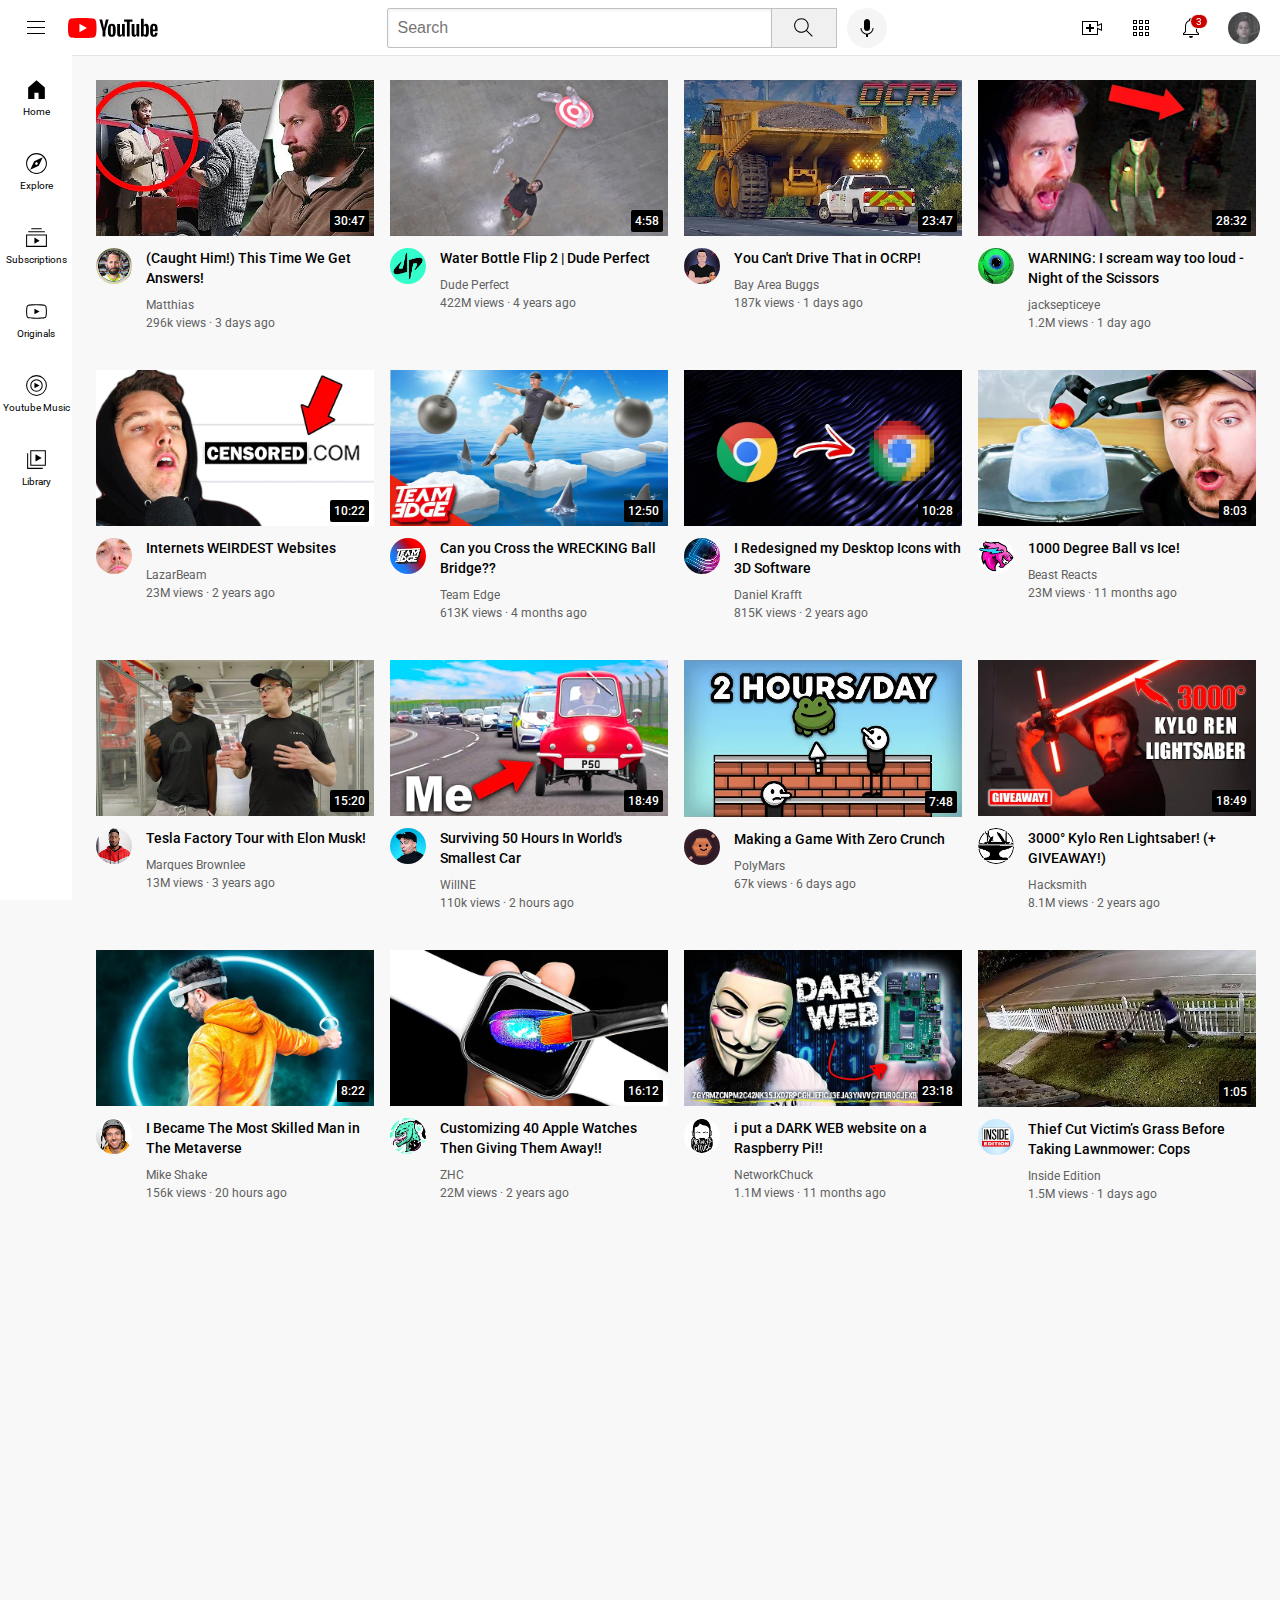
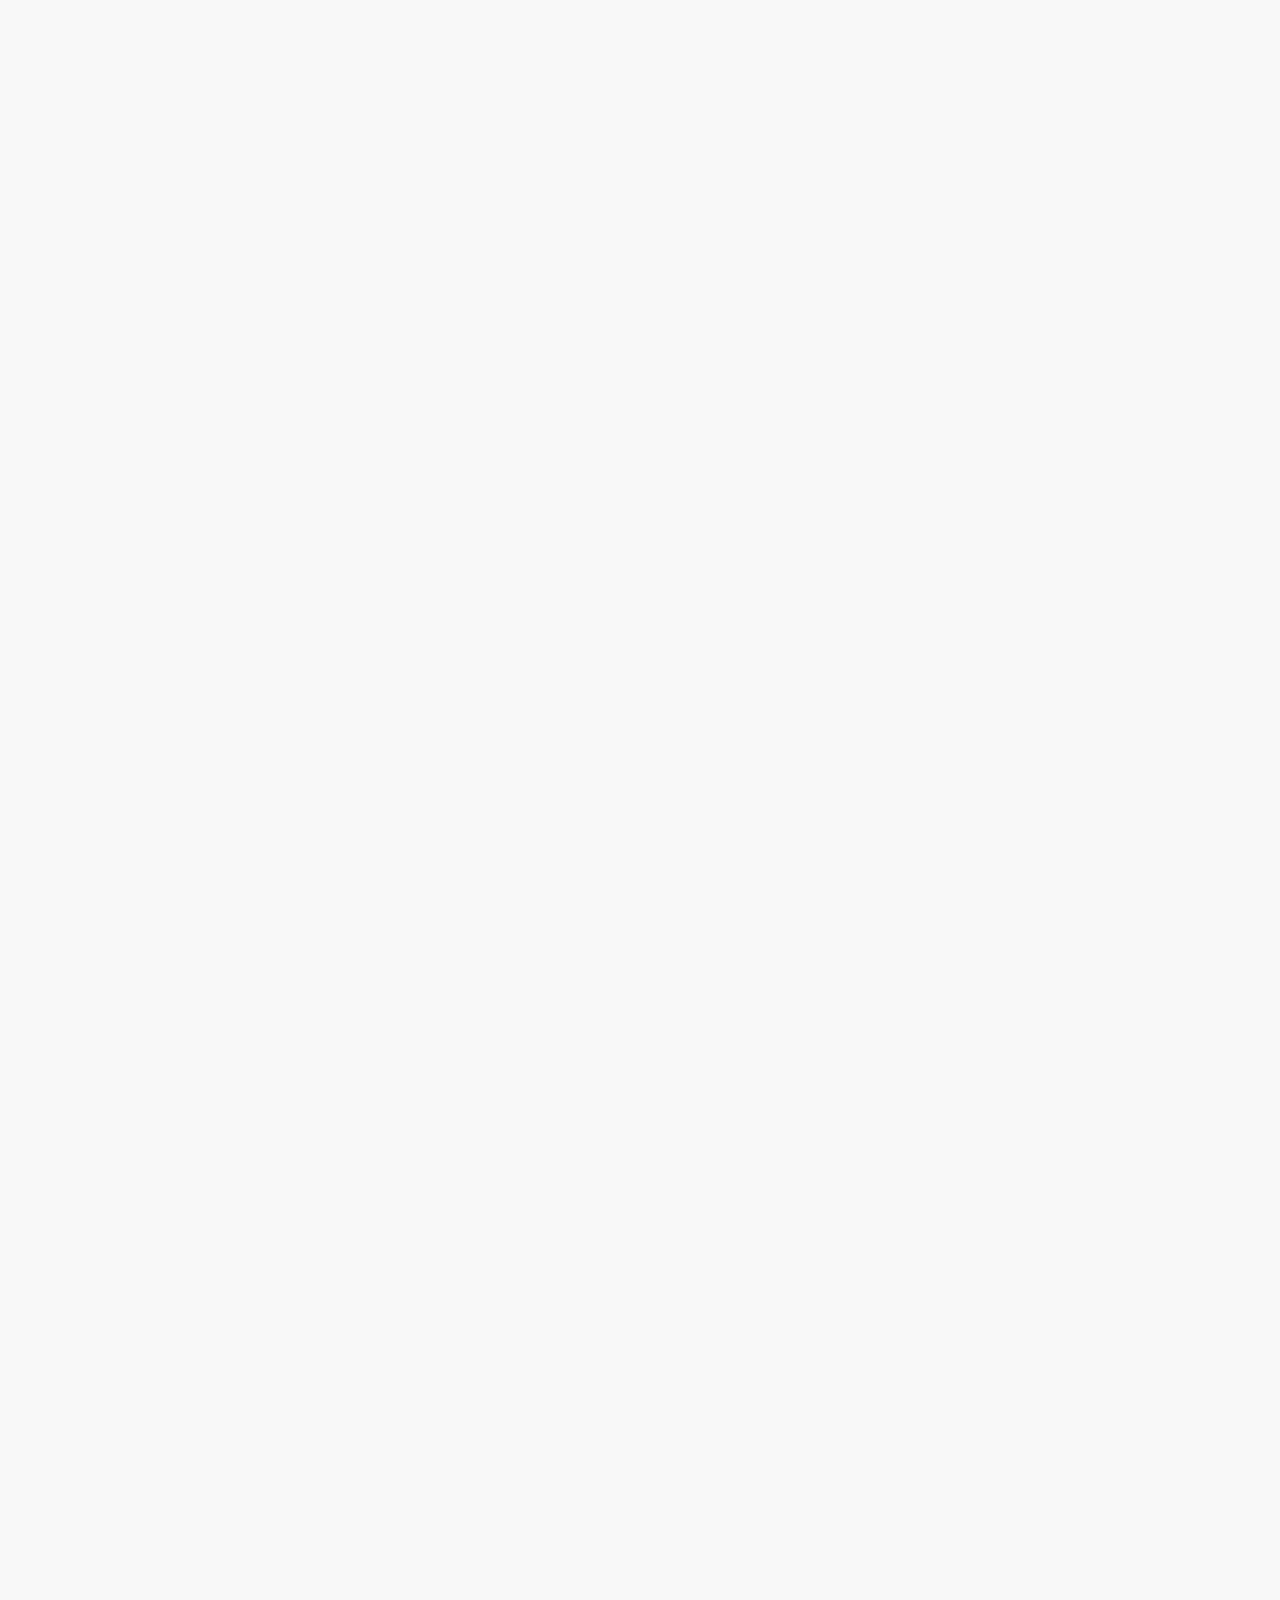
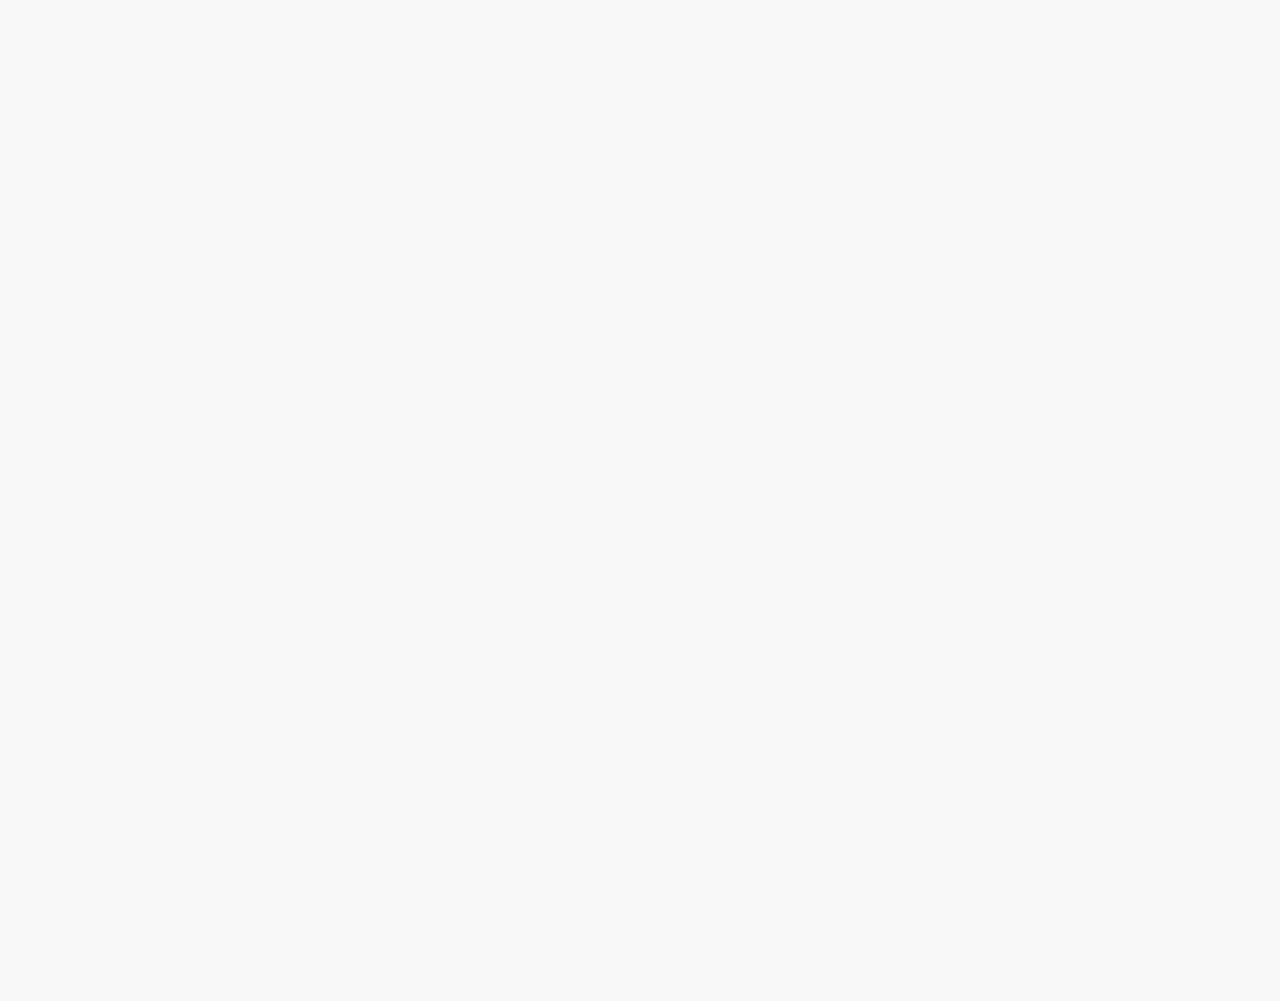
<file: index.html>
<!DOCTYPE html>
<html>
  <head>
    <title>YouTube.com</title>
    <link rel="preconnect" href="https://fonts.googleapis.com">
    <link rel="preconnect" href="https://fonts.gstatic.com" crossorigin>
    <link href="https://fonts.googleapis.com/css2?family=Roboto:wght@400;500;700&display=swap" rel="stylesheet">
    <link rel="stylesheet" href="styles/video.css">
    <link rel="stylesheet" href="styles/header.css">
    <link rel="stylesheet" href="styles/general.css">
    <link rel="stylesheet" href="styles/sidebar.css">
  </head>

  <body>
    <header class="header">
      <div class="left-section">
        <img class="hamburger-menu" src="icons/hamburger-menu.svg">
        <img class="youtube-logo" src="icons/youtube-logo.svg">
      </div>

      <div class="middle-section">      
        <input class="search-bar" type="text" placeholder="Search">
        <button class="search-button">
          <img class="search-icon" src="icons/search.svg">
          <div class="tooltip">Search</div>
        </button>

        <button class="voice-search-button">
          <img class="voice-search-icon" src="icons/voice-search-icon.svg">
          <div class="tooltip">Search with your voice</div>
        </button>
      </div>

      <div class="right-section">
        <div class="upload-icon-container">
          <img class="upload-icon" src="icons/upload.svg">
          <div class="tooltip">Create</div>
        </div>
        <div class="youtube-apps-icon-container">
          <img class="youtube-apps-icon" src="icons/youtube-apps.svg">
          <div class="tooltip">YouTube apps</div>
        </div>
        <div class="notifications-icon-container">
          <img class="notifications-icon" src="icons/notifications.svg">
          <div class="notifications-count">3</div>
          <div class="tooltip">Notifications</div>
        </div>
        <img class="current-user-picture" src="profile-pictures/my-channel.jpg">
      </div>
    </header>

    <nav class="sidebar">
      <div class="sidebar-link">
        <img src="icons/home.svg">
        <div>Home</div>
      </div>
      <div class="sidebar-link">
        <img src="icons/explore.svg">
        <div>Explore</div>
      </div>
      <div class="sidebar-link">
        <img src="icons/subscriptions.svg">
        <div>Subscriptions</div>
      </div>
      <div class="sidebar-link">
        <img src="icons/originals.svg">
        <div>Originals</div>
      </div>
      <div class="sidebar-link">
        <img src="icons/youtube-music.svg">
        <div>Youtube Music</div>
      </div>
      <div class="sidebar-link">
        <img src="icons/library.svg">
        <div>Library</div>
      </div>
    </nav>

    <main>
      <section class="video-grid">
        <div class="video-preview">
          <div class="thumbnail-row">
            <a href="https://www.youtube.com/watch?v=PDpnLWHtrd4">
              <img class="thumbnail" src="thumbnails/Matthias.webp">
            </a>
            <div class="video-time">30:47</div>
          </div>
    
          <div class="video-info-grid">
            <div class="channel-picture">
              <a href="https://www.youtube.com/c/Project863">
                <img class="profile-picture" src="profile-pictures/Matthias-pfp.jpg">
              </a>
            </div>
    
            <div class="video-info">
              <a class="video-link" href="https://www.youtube.com/watch?v=PDpnLWHtrd4">
                <p class="video-title">(Caught Him!) This Time We Get Answers!</p>
              </a>
              <p class="video-author">Matthias</p>
              <p class="video-stats">296k views &#183; 3 days ago</p>
            </div>
          </div>
        </div>
    
        <div class="video-preview">
          <div class="thumbnail-row">
            <a href="https://www.youtube.com/watch?v=VJwoSfTOhyM&t=2s">
              <img class="thumbnail" src="thumbnails/Dudeperfect.webp">
            </a>
            <div class="video-time">4:58</div>
          </div>
    
          <div class="video-info-grid">
            <div class="channel-picture">
              <a href="https://www.youtube.com/c/DudePerfect">
                <img class="profile-picture" src="profile-pictures/dude-perfect.jpg">
              </a>
            </div>
    
            <div class="video-info">
              <a class="video-link" href="https://www.youtube.com/watch?v=VJwoSfTOhyM&t=2s">
                <p class="video-title">Water Bottle Flip 2 | Dude Perfect</p>
              </a>
              <p class="video-author">Dude Perfect</p>
              <p class="video-stats">422M views &#183; 4 years ago</p>
            </div>
          </div>
        </div>
    
        <div class="video-preview">
          <div class="thumbnail-row">
            <a href="https://www.youtube.com/watch?v=sjNHroUk6mw">
              <img class="thumbnail" src="thumbnails/OCRP.webp">
            </a>
            <div class="video-time">23:47</div>
          </div>
    
          <div class="video-info-grid">
            <div class="channel-picture">
              <a href="https://www.youtube.com/c/Bayareabuggs">
                <img class="profile-picture" src="profile-pictures/bay-area-bugs.jpg">
              </a>
            </div>
    
            <div class="video-info">
              <a class="video-link" href="https://www.youtube.com/watch?v=sjNHroUk6mw">
                <p class="video-title">You Can't Drive That in OCRP!</p>              
              </a>
              <p class="video-author">Bay Area Buggs</p>
              <p class="video-stats">187k views &#183; 1 days ago</p>
            </div>
          </div>
        </div>
    
        <div class="video-preview">
          <div class="thumbnail-row">
            <a href="https://www.youtube.com/watch?v=-6Olr8jGwH8">
              <img class="thumbnail" src="thumbnails/Jacksepticy.webp">
            </a>
            <div class="video-time">28:32</div>
          </div>
    
          <div class="video-info-grid">
            <div class="channel-picture">
              <a href="https://www.youtube.com/c/jacksepticeye">
                <img class="profile-picture" src="profile-pictures/Jack.jpg">
              </a>
            </div>
    
            <div class="video-info">
              <a class="video-link" href="https://www.youtube.com/watch?v=-6Olr8jGwH8">
                <p class="video-title">WARNING: I scream way too loud - Night of the Scissors</p>                            
              </a>
              <p class="video-author">jacksepticeye</p>
              <p class="video-stats">1.2M views &#183; 1 day ago</p>
            </div>
          </div>
        </div>
    
        <div class="video-preview">
          <div class="thumbnail-row">
            <a href="https://www.youtube.com/watch?v=qBNVadmFj-c">
              <img class="thumbnail" src="thumbnails/lazer.webp">
            </a>
            <div class="video-time">10:22</div>
          </div>
    
          <div class="video-info-grid">
            <div class="channel-picture">
              <a href="https://www.youtube.com/c/LazarBeam">
                <img class="profile-picture" src="profile-pictures/lazerbeam.jpg">
              </a>
            </div>
    
            <div class="video-info">
              <a class="video-link" href="https://www.youtube.com/watch?v=qBNVadmFj-c">
                <p class="video-title">Internets WEIRDEST Websites</p>                        
              </a>
              <p class="video-author">LazarBeam</p>
              <p class="video-stats">23M views &#183; 2 years ago</p>
            </div>
          </div>
        </div>
    
        <div class="video-preview">
          <div class="thumbnail-row">
            <a href="https://www.youtube.com/watch?v=HAmXnosB67A">
              <img class="thumbnail" src="thumbnails/teamedge.webp">
            </a>
            <div class="video-time">12:50</div>
          </div>
    
          <div class="video-info-grid">
            <div class="channel-picture">
              <a href="https://www.youtube.com/c/TeamEdgeGames">
                <img class="profile-picture" src="profile-pictures/team.jpg">
              </a>
            </div>
    
            <div class="video-info">
              <a class="video-link" href="https://www.youtube.com/watch?v=HAmXnosB67A">
                <p class="video-title">Can you Cross the WRECKING Ball Bridge??</p>                      
              </a>
              <p class="video-author">Team Edge</p>
              <p class="video-stats">613K views &#183; 4 months ago</p>
            </div>
          </div>
        </div>

        <div class="video-preview">
          <div class="thumbnail-row">
            <a href="https://www.youtube.com/watch?v=aen9j57gP1U">
              <img class="thumbnail" src="thumbnails/daniel.webp">
            </a>
            <div class="video-time">10:28</div>
          </div>
    
          <div class="video-info-grid">
            <div class="channel-picture">
              <a href="https://www.youtube.com/c/DanielKrafft">
                <img class="profile-picture" src="profile-pictures/daniel-kraff.jpg">
              </a>
            </div>
    
            <div class="video-info">
              <a class="video-link" href="https://www.youtube.com/watch?v=aen9j57gP1U">
                <p class="video-title">I Redesigned my Desktop Icons with 3D Software</p>                      
              </a>
              <p class="video-author">Daniel Krafft</p>
              <p class="video-stats">815K views &#183; 2 years ago</p>
            </div>
          </div>
        </div>

        <div class="video-preview">
          <div class="thumbnail-row">
            <a href="https://www.youtube.com/watch?v=r0HOCD3ilpY">
              <img class="thumbnail" src="thumbnails/beast-react.webp">
            </a>
            <div class="video-time">8:03</div>
          </div>
    
          <div class="video-info-grid">
            <div class="channel-picture">
              <a href="https://www.youtube.com/c/BeastReacts">
                <img class="profile-picture" src="profile-pictures/beast.jpg">
              </a>
            </div>
    
            <div class="video-info">
              <a class="video-link" href="https://www.youtube.com/watch?v=r0HOCD3ilpY">
                <p class="video-title">1000 Degree Ball vs Ice!</p>                      
              </a>
              <p class="video-author">Beast Reacts</p>
              <p class="video-stats">23M views &#183; 11 months ago</p>
            </div>
          </div>
        </div>

        <div class="video-preview">
          <div class="thumbnail-row">
            <a href="https://www.youtube.com/watch?v=mr9kK0_7x08">
              <img class="thumbnail" src="thumbnails/marques-brownlee.webp">
            </a>
            <div class="video-time">15:20</div>
          </div>
    
          <div class="video-info-grid">
            <div class="channel-picture">
              <a href="https://www.youtube.com/c/mkbhd">
                <img class="profile-picture" src="profile-pictures/marques.jpg">
              </a>
            </div>
    
            <div class="video-info">
              <a class="video-link" href="https://www.youtube.com/watch?v=mr9kK0_7x08">
                <p class="video-title">Tesla Factory Tour with Elon Musk!</p>                      
              </a>
              <p class="video-author">Marques Brownlee</p>
              <p class="video-stats">13M views &#183; 3 years ago</p>
            </div>
          </div>
        </div>

        <div class="video-preview">
          <div class="thumbnail-row">
            <a href="https://www.youtube.com/watch?v=vNw0YVwxWJs">
              <img class="thumbnail" src="thumbnails/will.webp">
            </a>
            <div class="video-time">18:49</div>
          </div>
    
          <div class="video-info-grid">
            <div class="channel-picture">
              <a href="https://www.youtube.com/c/WillNE">
                <img class="profile-picture" src="profile-pictures/willNe.jpg">
              </a>
            </div>
    
            <div class="video-info">
              <a class="video-link" href="https://www.youtube.com/watch?v=vNw0YVwxWJs">
                <p class="video-title">Surviving 50 Hours In World's Smallest Car</p>                      
              </a>
              <p class="video-author">WillNE</p>
              <p class="video-stats">110k views &#183; 2 hours ago</p>
            </div>
          </div>
        </div>

        <div class="video-preview">
          <div class="thumbnail-row">
            <a href="https://www.youtube.com/watch?v=D1CKDpdsOTQ">
              <img class="thumbnail" src="thumbnails/poly.webp">
            </a>
            <div class="video-time">7:48</div>
          </div>
    
          <div class="video-info-grid">
            <div class="channel-picture">
              <a href="https://www.youtube.com/c/PolyMars">
                <img class="profile-picture" src="profile-pictures/polymars.jpg">
              </a>
            </div>
    
            <div class="video-info">
              <a class="video-link" href="https://www.youtube.com/watch?v=D1CKDpdsOTQ">
                <p class="video-title">Making a Game With Zero Crunch</p>                      
              </a>
              <p class="video-author">PolyMars</p>
              <p class="video-stats">67k views &#183; 6 days ago</p>
            </div>
          </div>
        </div>

        <div class="video-preview">
          <div class="thumbnail-row">
            <a href="https://www.youtube.com/watch?v=LRlNml-nlPU">
              <img class="thumbnail" src="thumbnails/hack.webp">
            </a>
            <div class="video-time">18:49</div>
          </div>
    
          <div class="video-info-grid">
            <div class="channel-picture">
              <a href="https://www.youtube.com/c/theHacksmith">
                <img class="profile-picture" src="profile-pictures/hacksmith.jpg">
              </a>
            </div>
    
            <div class="video-info">
              <a class="video-link" href="https://www.youtube.com/watch?v=LRlNml-nlPU">
                <p class="video-title">3000° Kylo Ren Lightsaber! (+ GIVEAWAY!)</p>                      
              </a>
              <p class="video-author">Hacksmith</p>
              <p class="video-stats">8.1M views &#183; 2 years ago</p>
            </div>
          </div>
        </div>

        <div class="video-preview">
          <div class="thumbnail-row">
            <a href="https://www.youtube.com/watch?v=Dyw5t58Tnl8">
              <img class="thumbnail" src="thumbnails/mike.webp">
            </a>
            <div class="video-time">8:22</div>
          </div>
    
          <div class="video-info-grid">
            <div class="channel-picture">
              <a href="https://www.youtube.com/c/MikeShake">
                <img class="profile-picture" src="profile-pictures/mike-shake.jpg">
              </a>
            </div>
    
            <div class="video-info">
              <a class="video-link" href="https://www.youtube.com/watch?v=Dyw5t58Tnl8">
                <p class="video-title">I Became The Most Skilled Man in The Metaverse</p>                      
              </a>
              <p class="video-author">Mike Shake</p>
              <p class="video-stats">156k views &#183; 20 hours ago</p>
            </div>
          </div>
        </div>

        <div class="video-preview">
          <div class="thumbnail-row">
            <a href="https://www.youtube.com/watch?v=Y99X9rx5VLU">
              <img class="thumbnail" src="thumbnails/zhc.webp">
            </a>
            <div class="video-time">16:12</div>
          </div>
    
          <div class="video-info-grid">
            <div class="channel-picture">
              <a href="https://www.youtube.com/c/ZHcomicart">
                <img class="profile-picture" src="profile-pictures/zack.jpg">
              </a>
            </div>
    
            <div class="video-info">
              <a class="video-link" href="https://www.youtube.com/watch?v=Y99X9rx5VLU">
                <p class="video-title">Customizing 40 Apple Watches Then Giving Them Away!!</p>                      
              </a>
              <p class="video-author">ZHC</p>
              <p class="video-stats">22M views &#183; 2 years ago</p>
            </div>
          </div>
        </div>

        <div class="video-preview">
          <div class="thumbnail-row">
            <a href="https://www.youtube.com/watch?v=bllS9tkCkaM">
              <img class="thumbnail" src="thumbnails/network.webp">
            </a>
            <div class="video-time">23:18</div>
          </div>
    
          <div class="video-info-grid">
            <div class="channel-picture">
              <a href="https://www.youtube.com/c/NetworkChuck">
                <img class="profile-picture" src="profile-pictures/chuck.jpg">
              </a>
            </div>
    
            <div class="video-info">
              <a class="video-link" href="https://www.youtube.com/watch?v=bllS9tkCkaM">
                <p class="video-title">i put a DARK WEB website on a Raspberry Pi!!</p>                      
              </a>
              <p class="video-author">NetworkChuck</p>
              <p class="video-stats">1.1M views &#183; 11 months ago</p>
            </div>
          </div>
        </div>

        <div class="video-preview">
          <div class="thumbnail-row">
            <a href="https://www.youtube.com/watch?v=iNc-qD-XOhc">
              <img class="thumbnail" src="thumbnails/inside.webp">
            </a>
            <div class="video-time">1:05</div>
          </div>
    
          <div class="video-info-grid">
            <div class="channel-picture">
              <a href="https://www.youtube.com/c/InsideEdition">
                <img class="profile-picture" src="profile-pictures/inside.jpg">
              </a>
            </div>
    
            <div class="video-info">
              <a class="video-link" href="https://www.youtube.com/watch?v=iNc-qD-XOhc">
                <p class="video-title">Thief Cut Victim’s Grass Before Taking Lawnmower: Cops</p>                      
              </a>
              <p class="video-author">Inside Edition</p>
              <p class="video-stats">1.5M views &#183; 1 days ago</p>
            </div>
          </div>
        </div>
      </section>
    </main>
  </body>
</html>
</file>
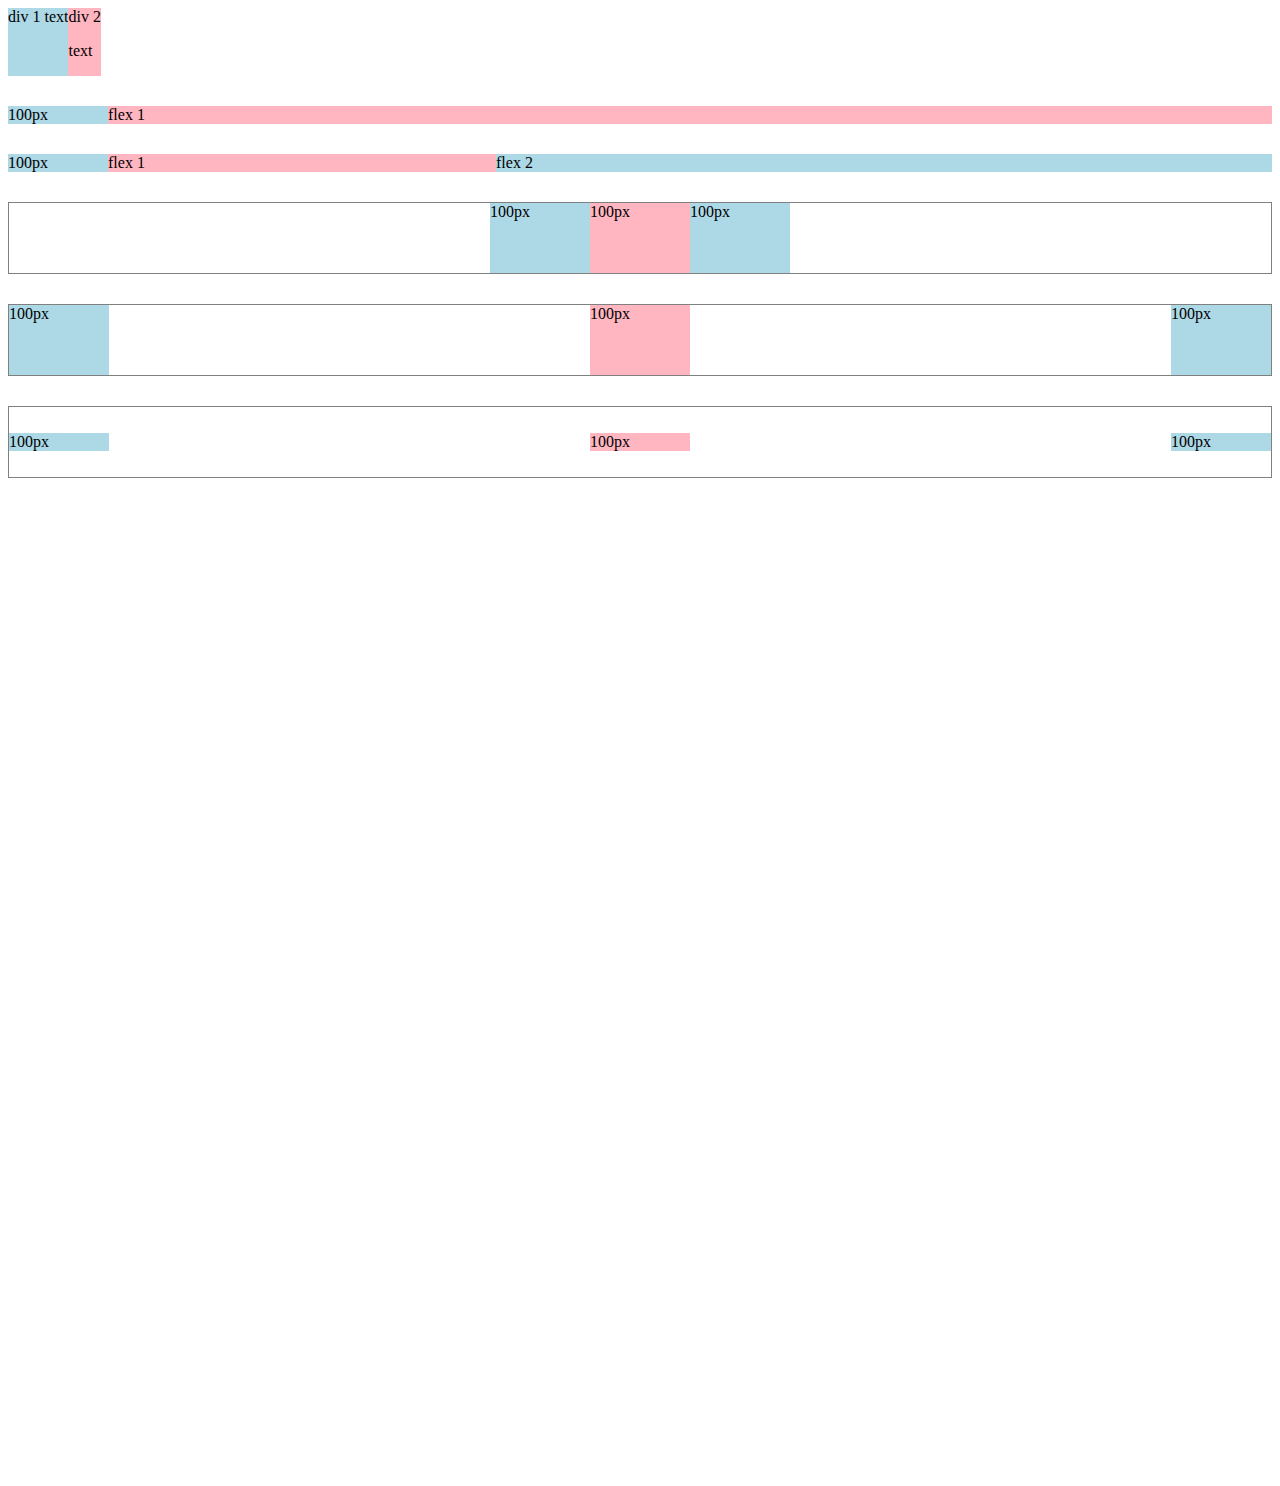
<file: flexbox.html>
<!DOCTYPE html>
<html>
  <head>
    <title>flexbox</title>
  </head>

  <body style="
    padding-bottom: 1000px;
  
  ">
    <div style="
      display: flex;
      flex-direction: row;
    ">
      <div style="background-color: lightblue;">div 1 text</div>
      <div style="background-color: lightpink;">div 2 <p>text</p></div>
    </div>

    <div style="
      margin-top: 30px;
      display: flex;
      flex-direction: row;
    ">
      <div style="
        background-color: lightblue;
        width: 100px;
      ">100px</div>
      <div style="
        background-color: lightpink;
        flex: 1;
      ">flex 1</div>
    </div>

    <div style="
      margin-top: 30px;
      display: flex;
      flex-direction: row;
    ">
      <div style="
        background-color: lightblue;
        width: 100px;
      ">100px</div>
      <div style="
        background-color: lightpink;
        flex: 1;
      ">flex 1</div>
      <div style="
        background-color: lightblue;
        flex: 2;
      ">flex 2</div>
    </div>

    <div style="
      margin-top: 30px;
      height: 70px;
      border-width: 1px;
      border-style: solid;
      border-color: gray;
      display: flex;
      flex-direction: row;
      justify-content: center;
    ">
      <div style="
        background-color: lightblue;
        width: 100px;
      ">100px</div>
      <div style="
        background-color: lightpink;
        width: 100px;
      ">100px</div>
      <div style="
        background-color: lightblue;
        width: 100px;
      ">100px</div>
    </div>

    <div style="
      margin-top: 30px;
      height: 70px;
      border-width: 1px;
      border-style: solid;
      border-color: gray;
      display: flex;
      flex-direction: row;
      justify-content: space-between;
    ">
      <div style="
        background-color: lightblue;
        width: 100px;
      ">100px</div>
      <div style="
        background-color: lightpink;
        width: 100px;
      ">100px</div>
      <div style="
        background-color: lightblue;
        width: 100px;
      ">100px</div>
    </div>

    <div style="
      margin-top: 30px;
      height: 70px;
      border-width: 1px;
      border-style: solid;
      border-color: gray;
      display: flex;
      flex-direction: row;
      justify-content: space-between;
      align-items: center;
    ">
      <div style="
        background-color: lightblue;
        width: 100px;
      ">100px</div>
      <div style="
        background-color: lightpink;
        width: 100px;
      ">100px</div>
      <div style="
        background-color: lightblue;
        width: 100px;
      ">100px</div>
    </div>
  </body>
</html>
</file>
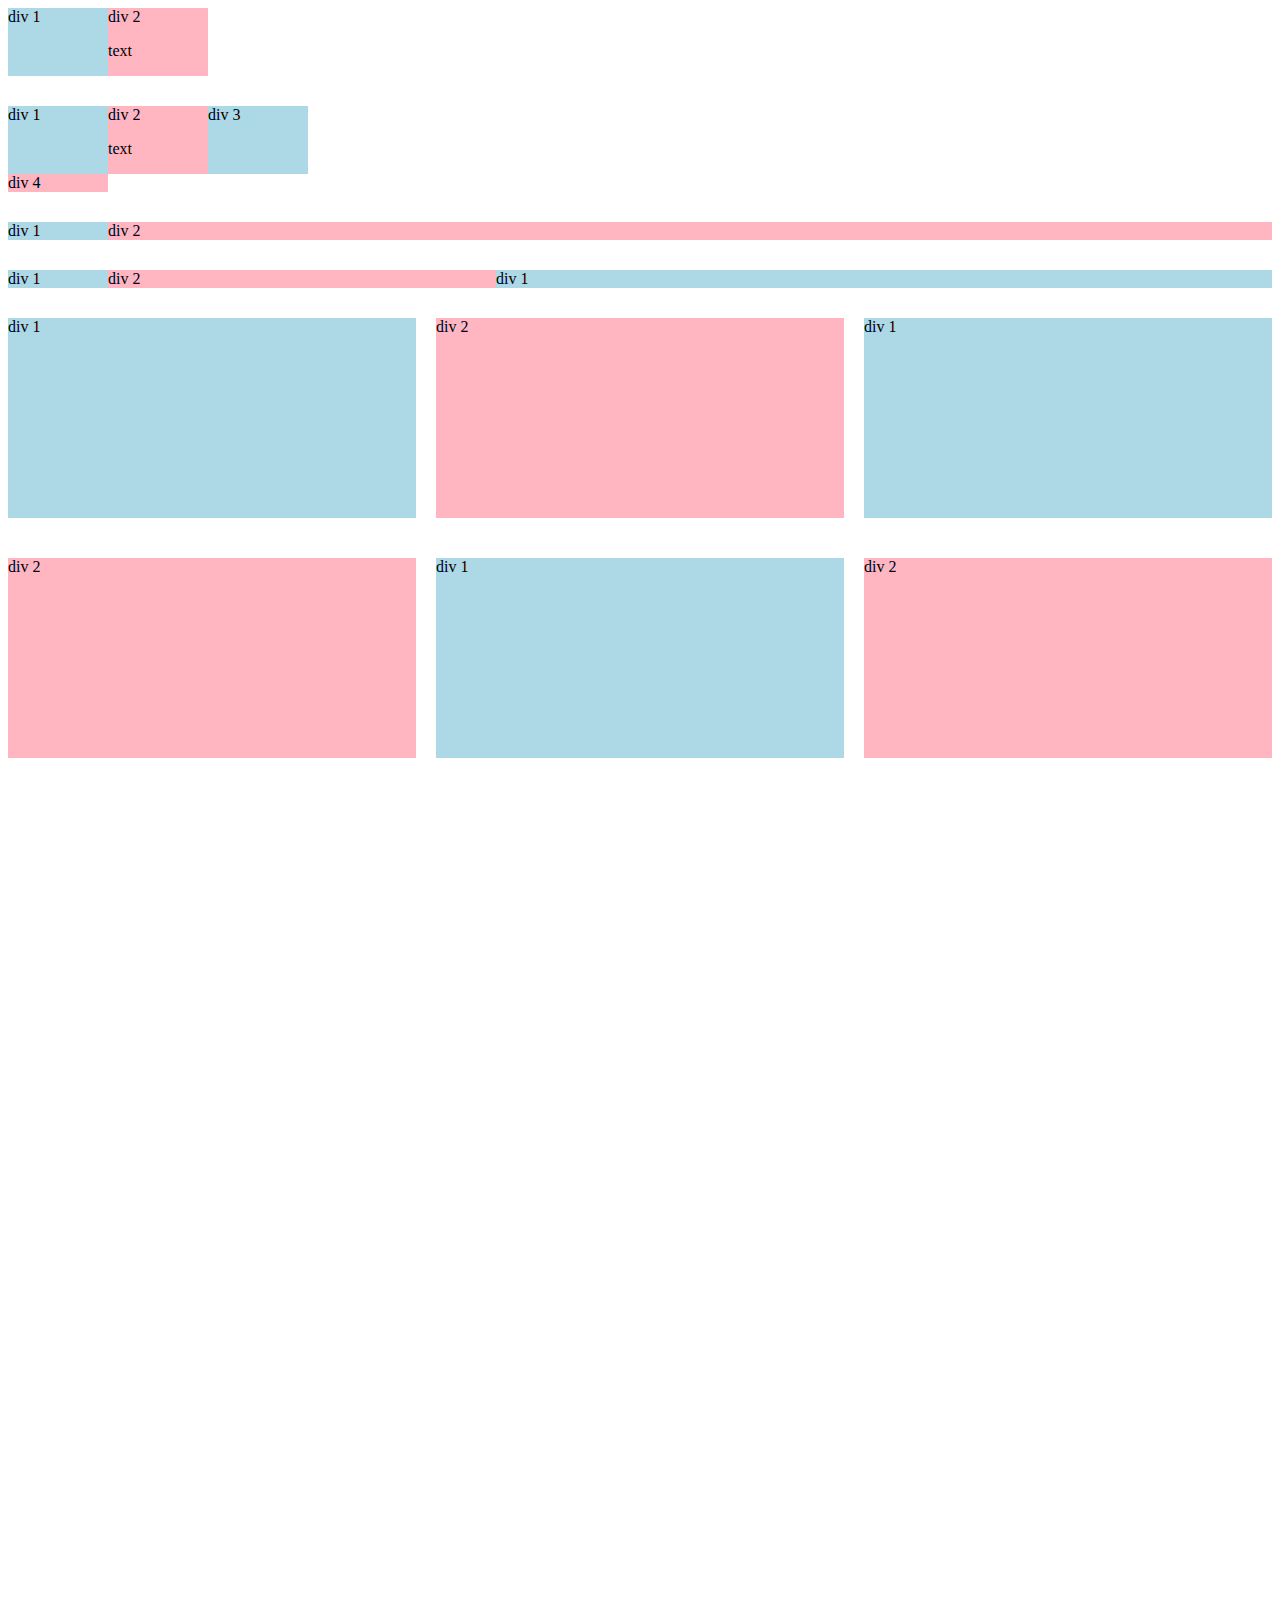
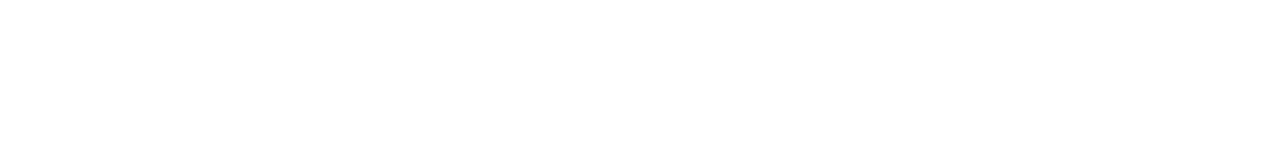
<file: grid.html>
<!DOCTYPE html>
<html>
  <head>
    <title>grid practice</title>
  </head>

  <body style="padding-bottom: 1000px;">
    <div style="
      display: grid;
      grid-template-columns: 100px 100px;
    ">
      <div style="background-color: lightblue;">div 1</div>
      <div style="background-color: lightpink;">div 2 <p>text</p></div>
    </div>

    <div style="
      margin-top: 30px;
      display: grid;
      grid-template-columns: 100px 100px 100px;
    ">
      <div style="background-color: lightblue;">div 1</div>
      <div style="background-color: lightpink;">div 2 <p>text</p></div>
      <div style="background-color: lightblue;">div 3</div>
      <div style="background-color: lightpink;">div 4</div>
    </div>

    <div style="
      margin-top: 30px;
      display: grid;
      grid-template-columns: 100px 1fr;
    ">
      <div style="background-color: lightblue;">div 1</div>
      <div style="background-color: lightpink;">div 2</div>
    </div>

    <div style="
      margin-top: 30px;
      display: grid;
      grid-template-columns: 100px 1fr 2fr;
    ">
      <div style="background-color: lightblue;">div 1</div>
      <div style="background-color: lightpink;">div 2</div>
      <div style="background-color: lightblue;">div 1</div>
    </div>

    <div style="
      margin-top: 30px;
      display: grid;
      grid-template-columns: 1fr 1fr 1fr;
      column-gap: 20px;
      row-gap: 40px;
    ">
      <div style="background-color:lightblue; height: 200px;">div 1</div>
      <div style="background-color: lightpink; height: 200px;">div 2</div>
      <div style="background-color: lightblue; height: 200px;">div 1</div>
      <div style="background-color: lightpink; height: 200px;">div 2</div>
      <div style="background-color: lightblue; height: 200px;">div 1</div>
      <div style="background-color: lightpink; height: 200px;">div 2</div>
    </div>
  </body>
</html>
</file>
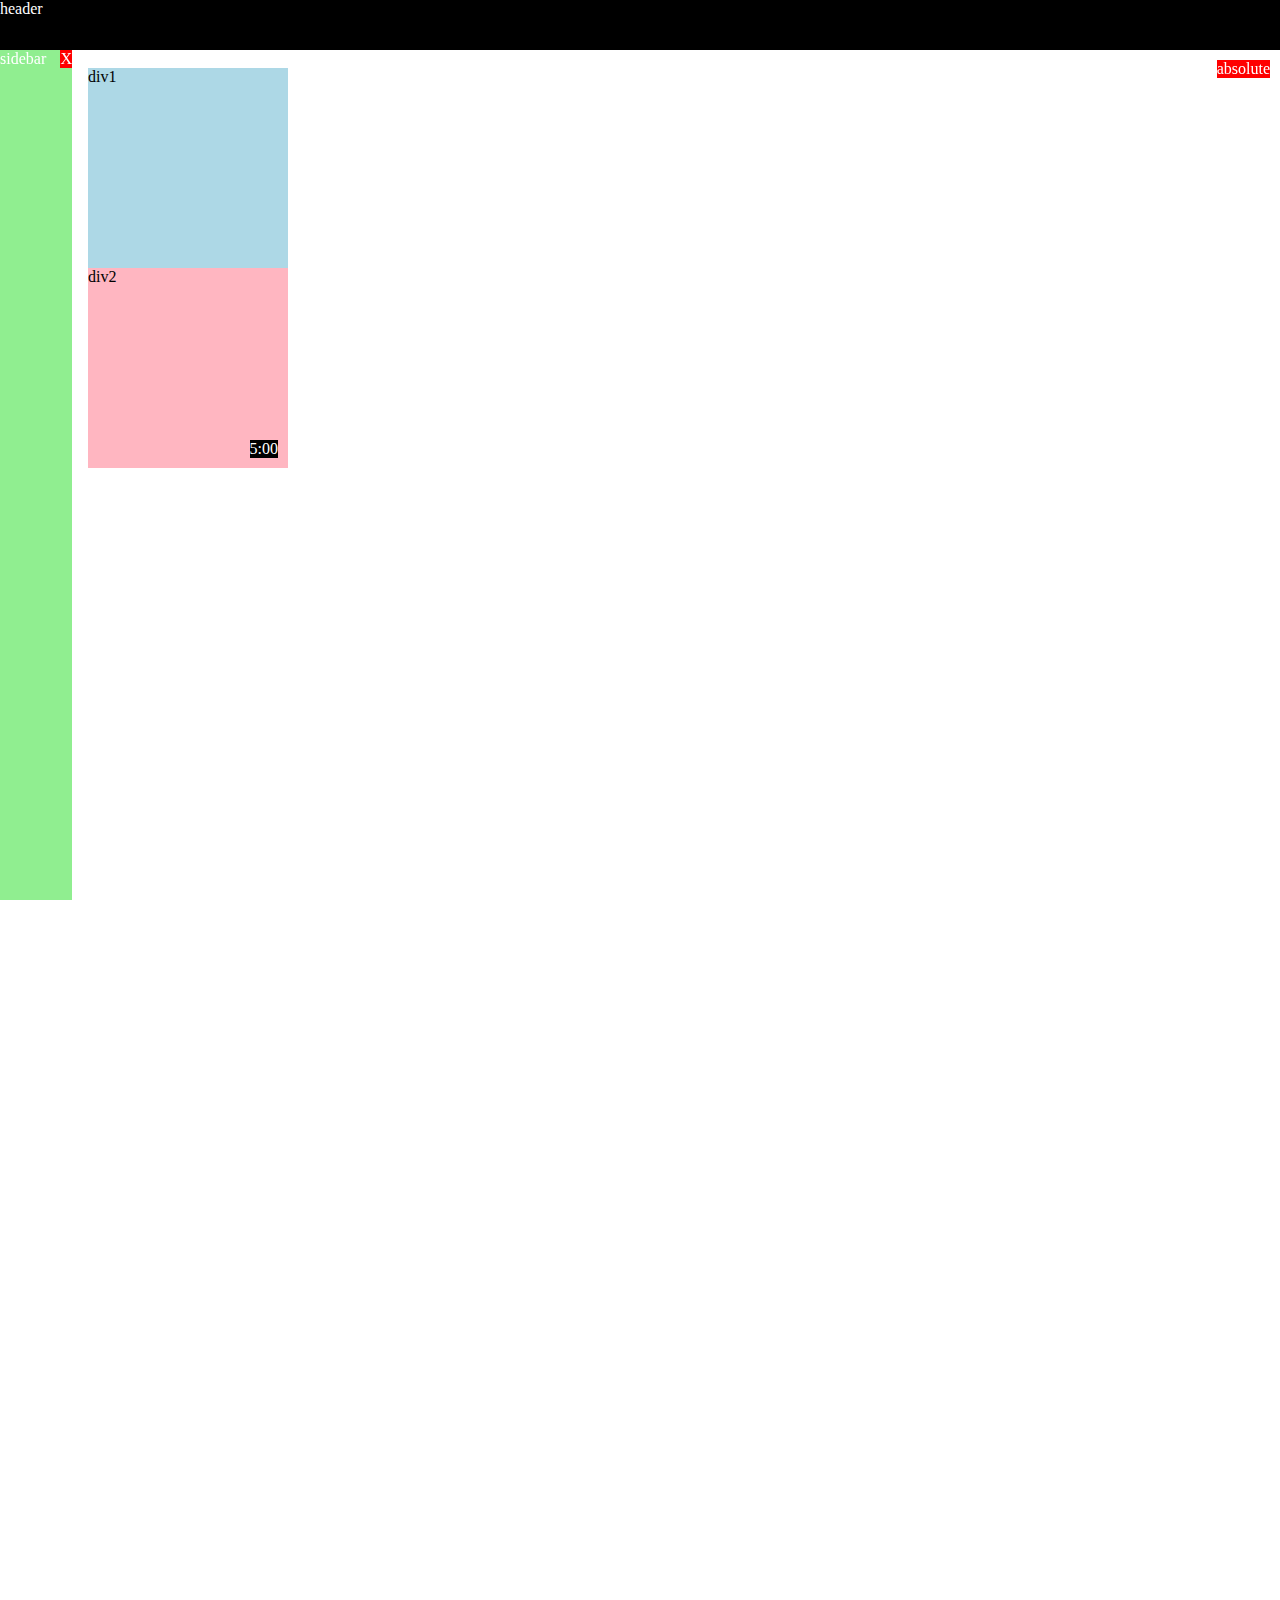
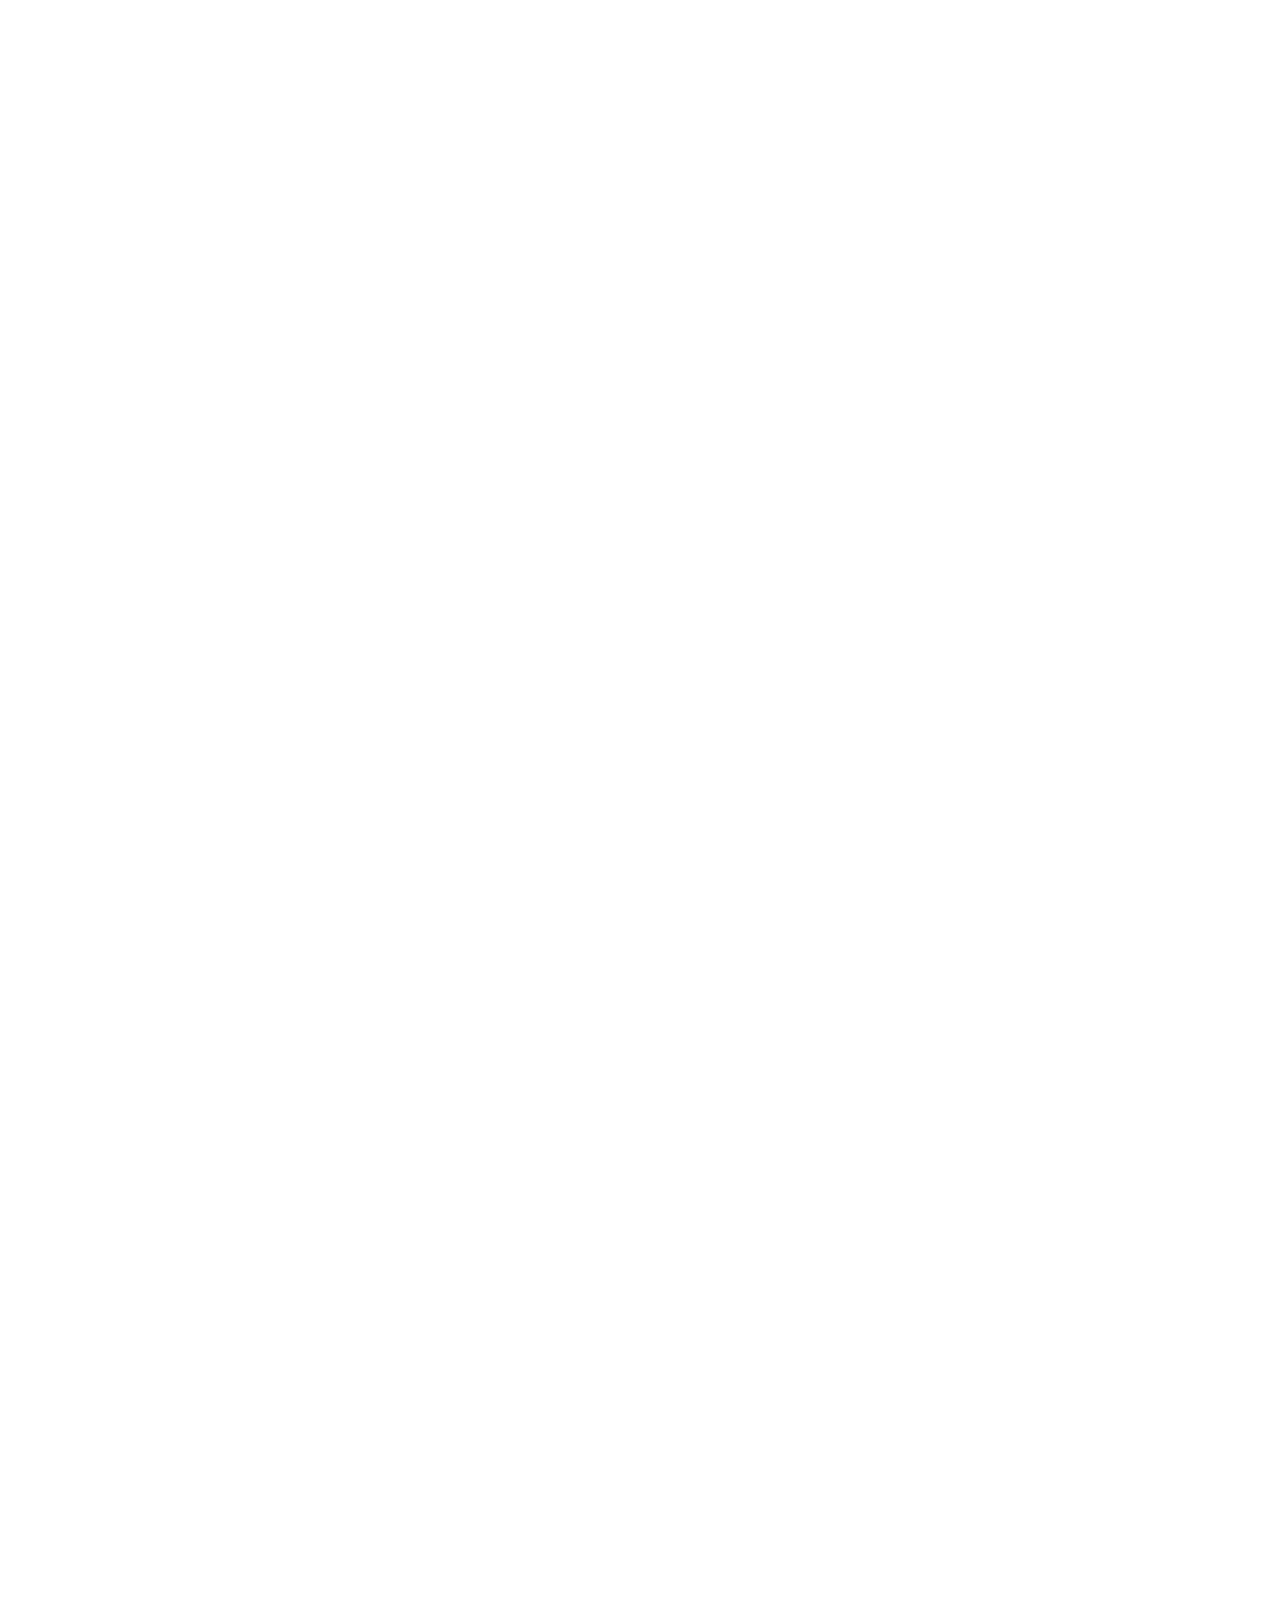
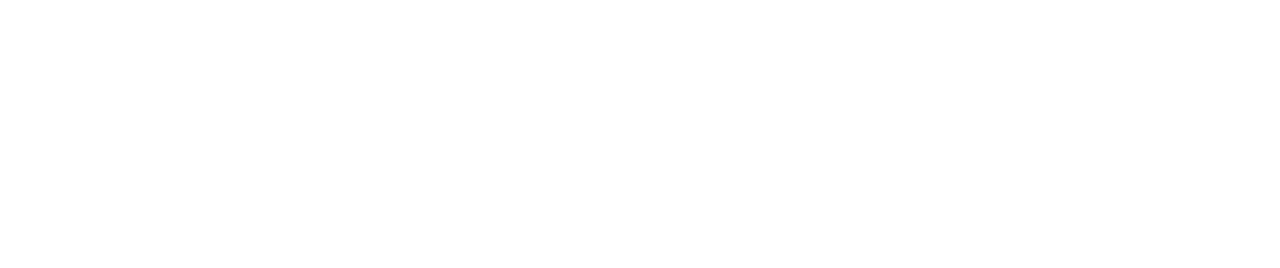
<file: position.html>
<!DOCTYPE html>
<html>
  <head>
    <title>position practice</title>
    <style>

    </style>
  </head>

  <body style="
    margin-bottom: 3000px;
    padding-top: 60px;
    padding-left: 80px;
  ">
    <div style="
      background-color: black;
      color: white;
      position: fixed;
      top: 0px;
      height: 50px;
      left: 0px;
      right: 0px;
    ">header</div>

    <div style="
      background-color: lightgreen;
      color: white;
      position: fixed;
      left: 0px;
      bottom: 0px;
      top: 50px;
      width: 72px;
    ">sidebar
      <div style="
      position: absolute;
      background-color: red;
      color: white;
      top: 0px;
      right: 0px;
      ">
        X
      </div>
    </div>

    <div style="
      position: absolute;
      background-color: red;
      color: white;
      top: 60px;
      right: 10px;
    ">
      absolute
    </div>

    <div style="
      background-color: lightblue;
      height: 200px;
      width: 200px;
      position: static;
    ">div1</div>

    <div style="
      background-color: lightpink;
      height: 200px;
      width: 200px;
      position: relative;
    ">
      div2
      <div style="
        position: absolute;
        background-color: black;
        color: white;
        bottom: 10px;
        right: 10px;
      ">
        5:00
      </div>
    </div>
  </body>
</html>
</file>
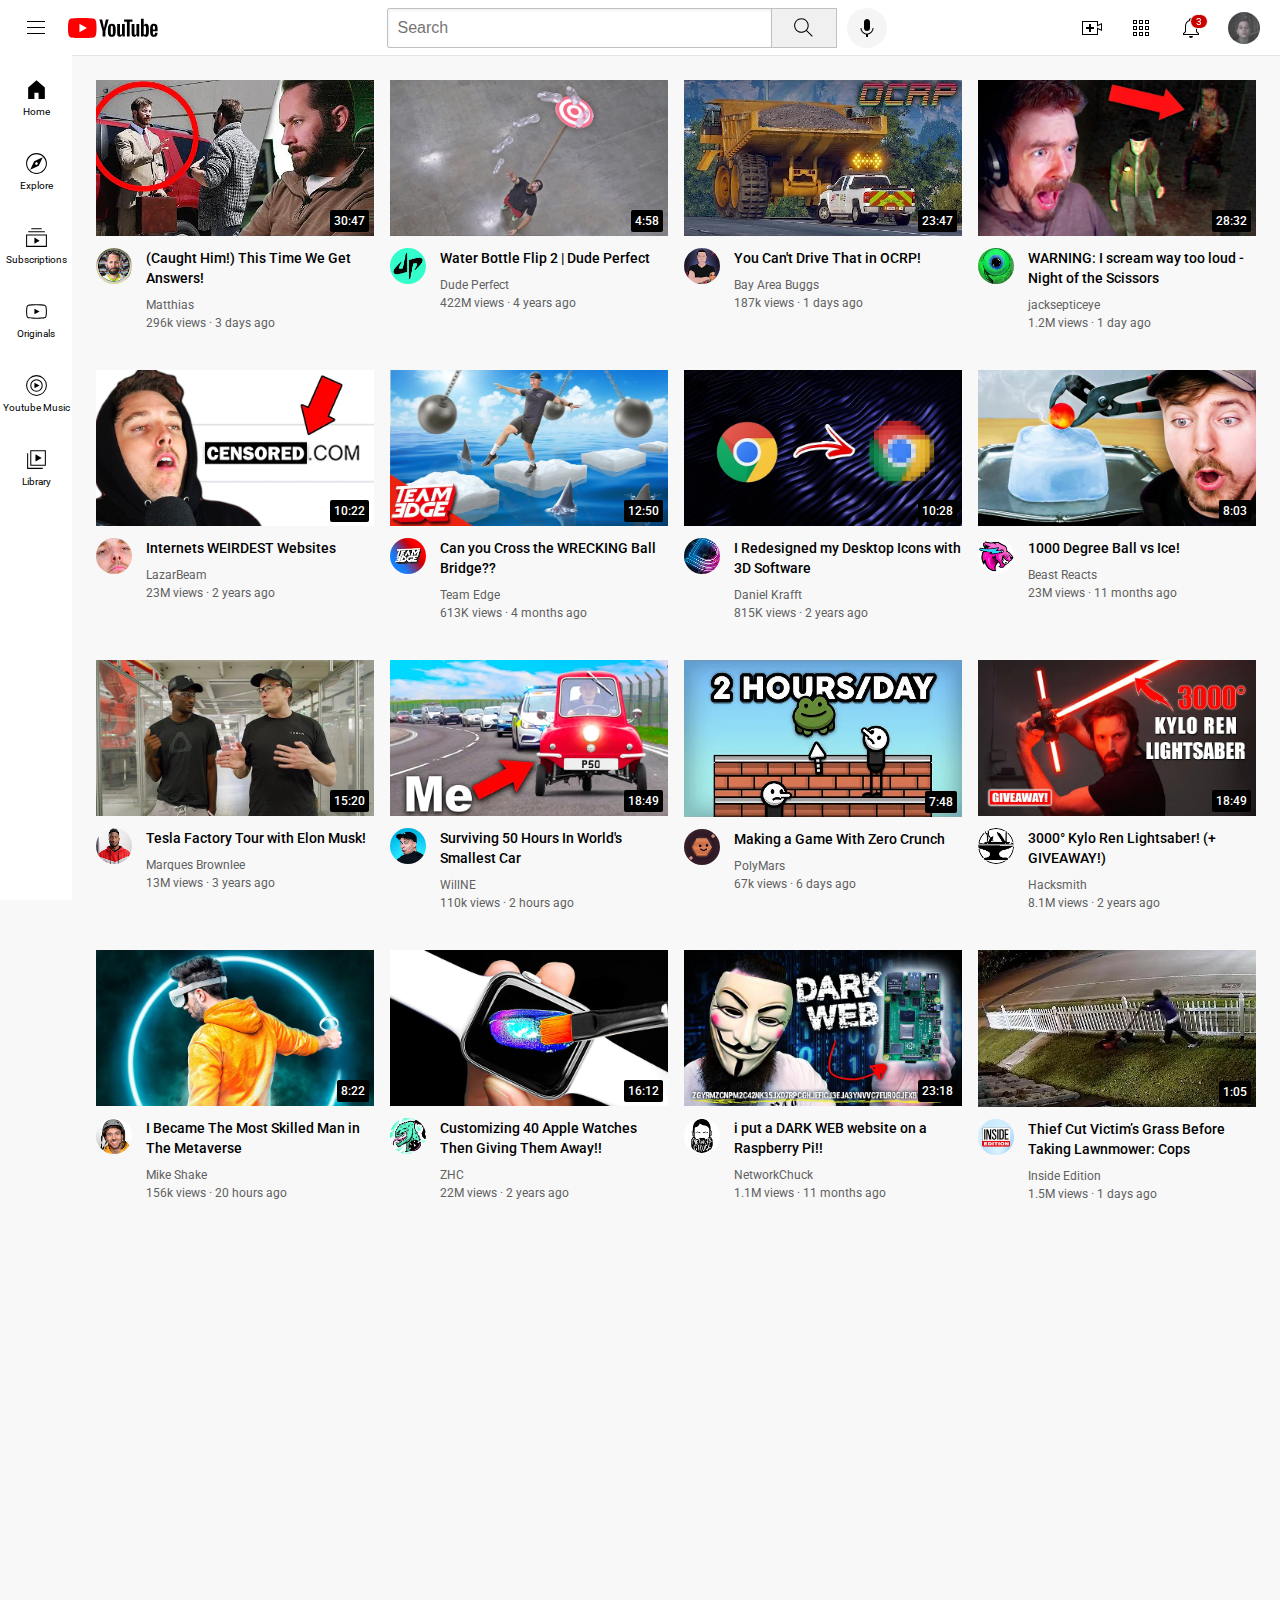
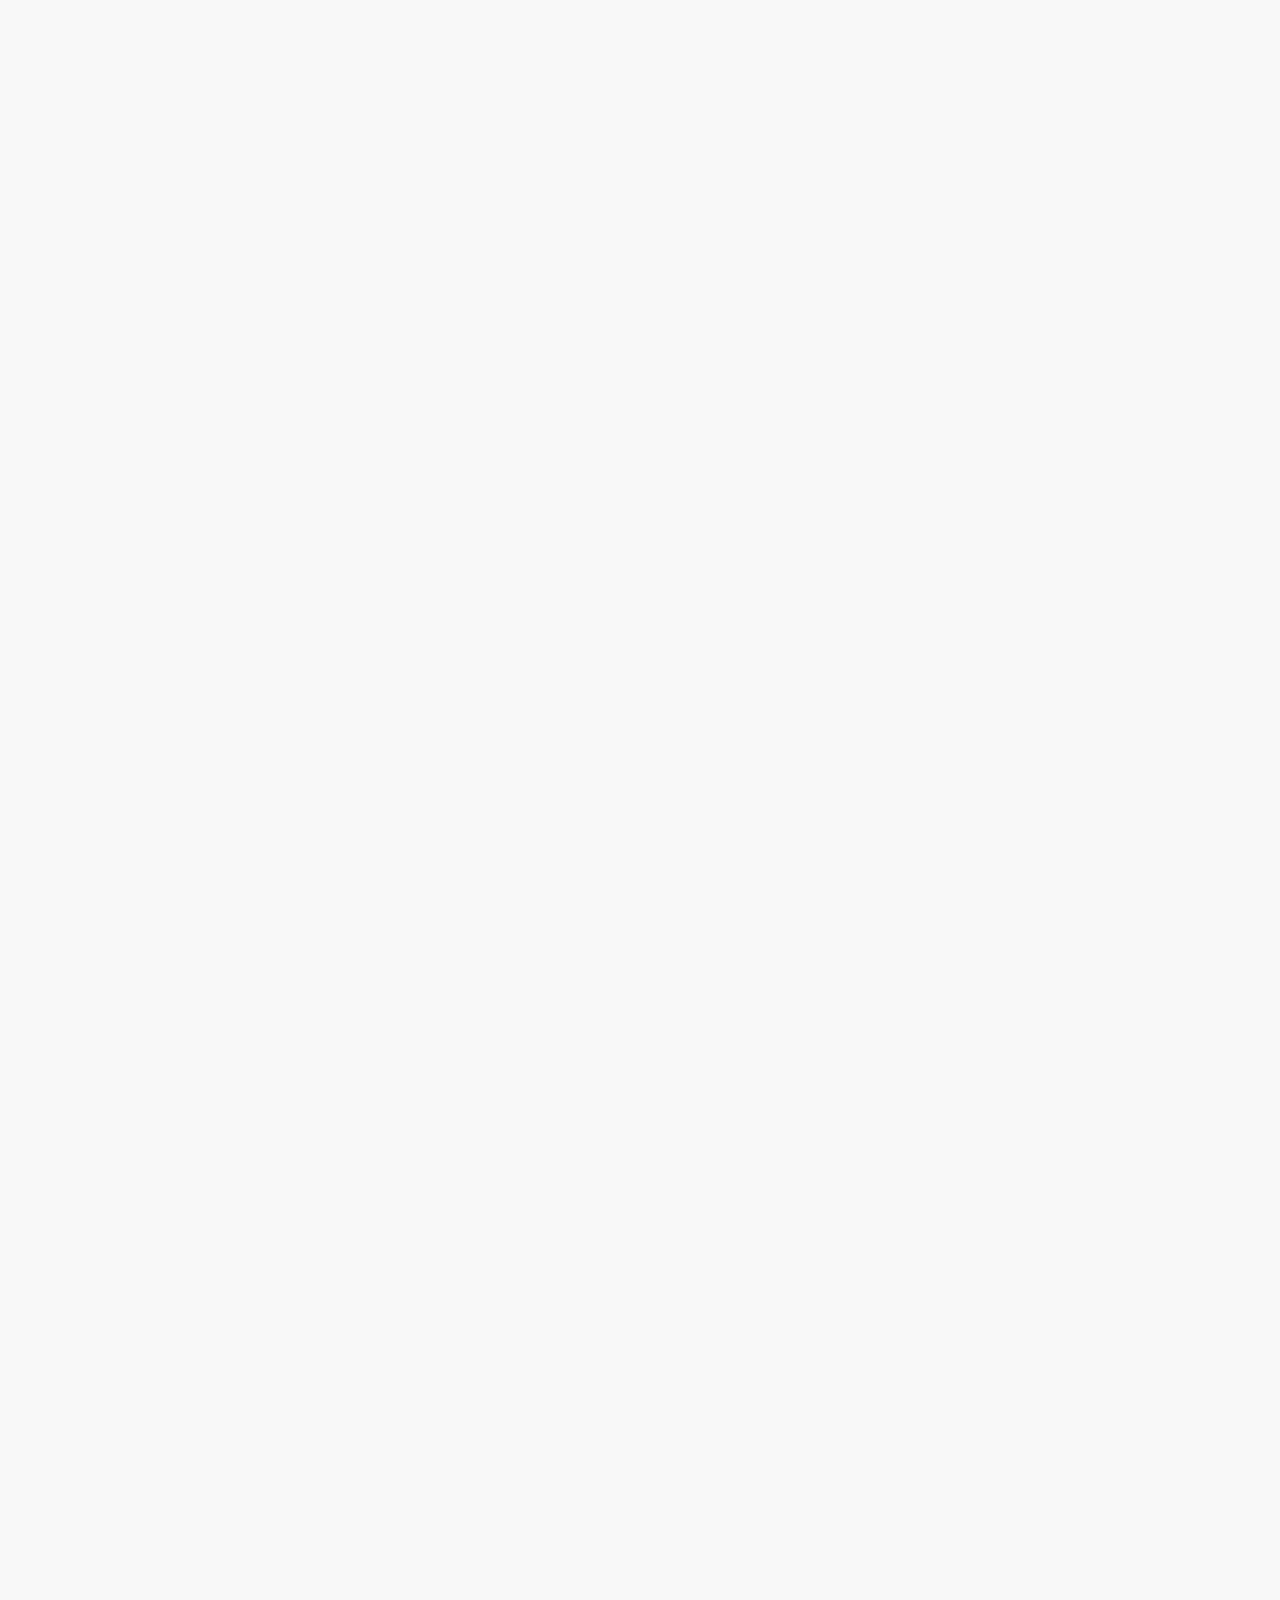
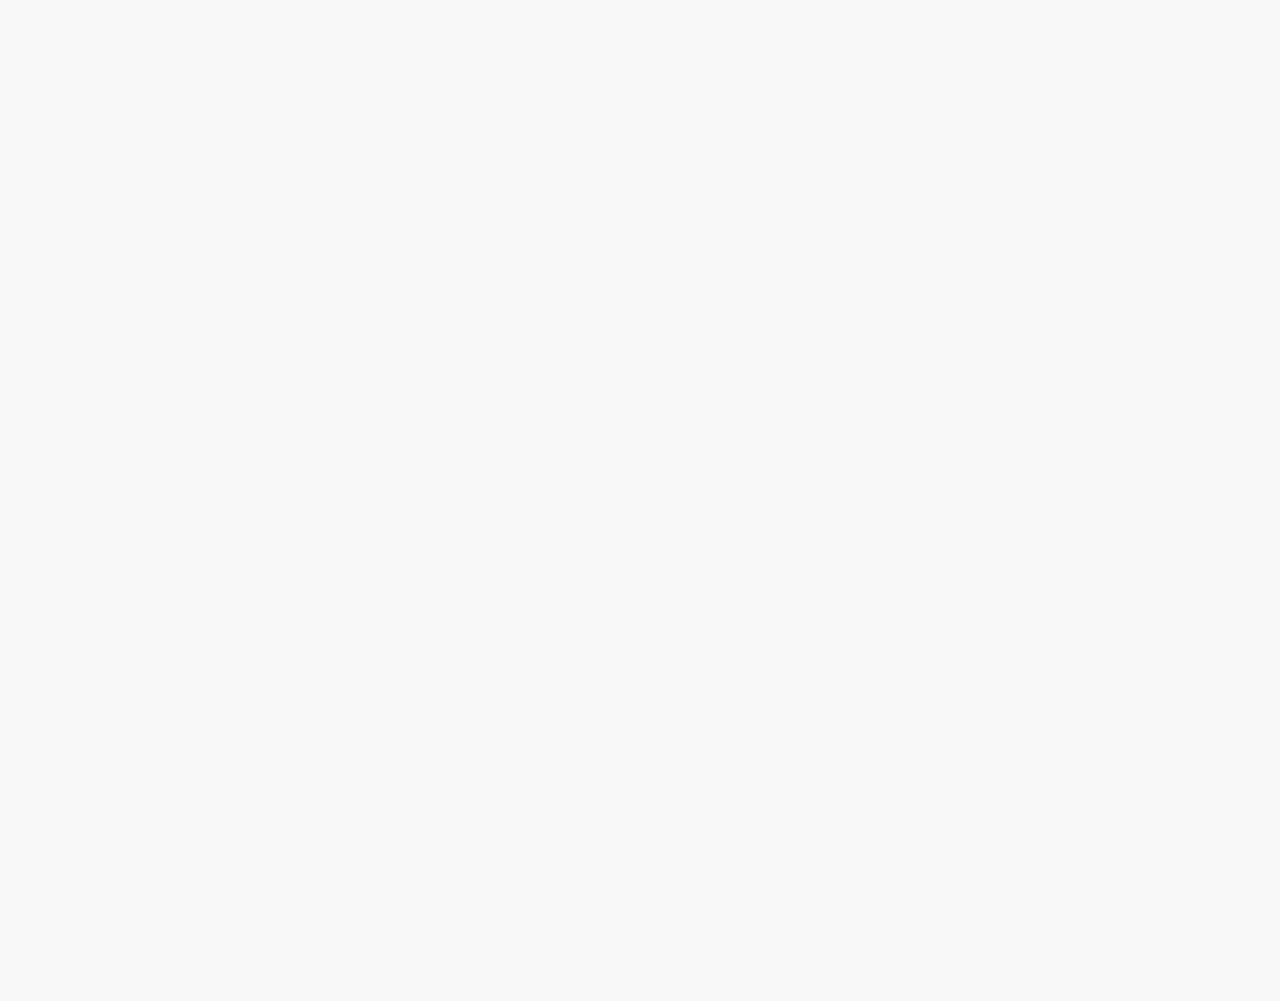
<file: youtube.html>
<!DOCTYPE html>
<html>
  <head>
    <title>YouTube.com</title>
    <link rel="preconnect" href="https://fonts.googleapis.com">
    <link rel="preconnect" href="https://fonts.gstatic.com" crossorigin>
    <link href="https://fonts.googleapis.com/css2?family=Roboto:wght@400;500;700&display=swap" rel="stylesheet">
    <link rel="stylesheet" href="styles/video.css">
    <link rel="stylesheet" href="styles/header.css">
    <link rel="stylesheet" href="styles/general.css">
    <link rel="stylesheet" href="styles/sidebar.css">
  </head>

  <body>
    <header class="header">
      <div class="left-section">
        <img class="hamburger-menu" src="icons/hamburger-menu.svg">
        <img class="youtube-logo" src="icons/youtube-logo.svg">
      </div>

      <div class="middle-section">      
        <input class="search-bar" type="text" placeholder="Search">
        <button class="search-button">
          <img class="search-icon" src="icons/search.svg">
          <div class="tooltip">Search</div>
        </button>

        <button class="voice-search-button">
          <img class="voice-search-icon" src="icons/voice-search-icon.svg">
          <div class="tooltip">Search with your voice</div>
        </button>
      </div>

      <div class="right-section">
        <div class="upload-icon-container">
          <img class="upload-icon" src="icons/upload.svg">
          <div class="tooltip">Create</div>
        </div>
        <div class="youtube-apps-icon-container">
          <img class="youtube-apps-icon" src="icons/youtube-apps.svg">
          <div class="tooltip">YouTube apps</div>
        </div>
        <div class="notifications-icon-container">
          <img class="notifications-icon" src="icons/notifications.svg">
          <div class="notifications-count">3</div>
          <div class="tooltip">Notifications</div>
        </div>
        <img class="current-user-picture" src="profile-pictures/my-channel.jpg">
      </div>
    </header>

    <nav class="sidebar">
      <div class="sidebar-link">
        <img src="icons/home.svg">
        <div>Home</div>
      </div>
      <div class="sidebar-link">
        <img src="icons/explore.svg">
        <div>Explore</div>
      </div>
      <div class="sidebar-link">
        <img src="icons/subscriptions.svg">
        <div>Subscriptions</div>
      </div>
      <div class="sidebar-link">
        <img src="icons/originals.svg">
        <div>Originals</div>
      </div>
      <div class="sidebar-link">
        <img src="icons/youtube-music.svg">
        <div>Youtube Music</div>
      </div>
      <div class="sidebar-link">
        <img src="icons/library.svg">
        <div>Library</div>
      </div>
    </nav>

    <main>
      <section class="video-grid">
        <div class="video-preview">
          <div class="thumbnail-row">
            <a href="https://www.youtube.com/watch?v=PDpnLWHtrd4">
              <img class="thumbnail" src="thumbnails/Matthias.webp">
            </a>
            <div class="video-time">30:47</div>
          </div>
    
          <div class="video-info-grid">
            <div class="channel-picture">
              <a href="https://www.youtube.com/c/Project863">
                <img class="profile-picture" src="profile-pictures/Matthias-pfp.jpg">
              </a>
            </div>
    
            <div class="video-info">
              <a class="video-link" href="https://www.youtube.com/watch?v=PDpnLWHtrd4">
                <p class="video-title">(Caught Him!) This Time We Get Answers!</p>
              </a>
              <p class="video-author">Matthias</p>
              <p class="video-stats">296k views &#183; 3 days ago</p>
            </div>
          </div>
        </div>
    
        <div class="video-preview">
          <div class="thumbnail-row">
            <a href="https://www.youtube.com/watch?v=VJwoSfTOhyM&t=2s">
              <img class="thumbnail" src="thumbnails/Dudeperfect.webp">
            </a>
            <div class="video-time">4:58</div>
          </div>
    
          <div class="video-info-grid">
            <div class="channel-picture">
              <a href="https://www.youtube.com/c/DudePerfect">
                <img class="profile-picture" src="profile-pictures/dude-perfect.jpg">
              </a>
            </div>
    
            <div class="video-info">
              <a class="video-link" href="https://www.youtube.com/watch?v=VJwoSfTOhyM&t=2s">
                <p class="video-title">Water Bottle Flip 2 | Dude Perfect</p>
              </a>
              <p class="video-author">Dude Perfect</p>
              <p class="video-stats">422M views &#183; 4 years ago</p>
            </div>
          </div>
        </div>
    
        <div class="video-preview">
          <div class="thumbnail-row">
            <a href="https://www.youtube.com/watch?v=sjNHroUk6mw">
              <img class="thumbnail" src="thumbnails/OCRP.webp">
            </a>
            <div class="video-time">23:47</div>
          </div>
    
          <div class="video-info-grid">
            <div class="channel-picture">
              <a href="https://www.youtube.com/c/Bayareabuggs">
                <img class="profile-picture" src="profile-pictures/bay-area-bugs.jpg">
              </a>
            </div>
    
            <div class="video-info">
              <a class="video-link" href="https://www.youtube.com/watch?v=sjNHroUk6mw">
                <p class="video-title">You Can't Drive That in OCRP!</p>              
              </a>
              <p class="video-author">Bay Area Buggs</p>
              <p class="video-stats">187k views &#183; 1 days ago</p>
            </div>
          </div>
        </div>
    
        <div class="video-preview">
          <div class="thumbnail-row">
            <a href="https://www.youtube.com/watch?v=-6Olr8jGwH8">
              <img class="thumbnail" src="thumbnails/Jacksepticy.webp">
            </a>
            <div class="video-time">28:32</div>
          </div>
    
          <div class="video-info-grid">
            <div class="channel-picture">
              <a href="https://www.youtube.com/c/jacksepticeye">
                <img class="profile-picture" src="profile-pictures/Jack.jpg">
              </a>
            </div>
    
            <div class="video-info">
              <a class="video-link" href="https://www.youtube.com/watch?v=-6Olr8jGwH8">
                <p class="video-title">WARNING: I scream way too loud - Night of the Scissors</p>                            
              </a>
              <p class="video-author">jacksepticeye</p>
              <p class="video-stats">1.2M views &#183; 1 day ago</p>
            </div>
          </div>
        </div>
    
        <div class="video-preview">
          <div class="thumbnail-row">
            <a href="https://www.youtube.com/watch?v=qBNVadmFj-c">
              <img class="thumbnail" src="thumbnails/lazer.webp">
            </a>
            <div class="video-time">10:22</div>
          </div>
    
          <div class="video-info-grid">
            <div class="channel-picture">
              <a href="https://www.youtube.com/c/LazarBeam">
                <img class="profile-picture" src="profile-pictures/lazerbeam.jpg">
              </a>
            </div>
    
            <div class="video-info">
              <a class="video-link" href="https://www.youtube.com/watch?v=qBNVadmFj-c">
                <p class="video-title">Internets WEIRDEST Websites</p>                        
              </a>
              <p class="video-author">LazarBeam</p>
              <p class="video-stats">23M views &#183; 2 years ago</p>
            </div>
          </div>
        </div>
    
        <div class="video-preview">
          <div class="thumbnail-row">
            <a href="https://www.youtube.com/watch?v=HAmXnosB67A">
              <img class="thumbnail" src="thumbnails/teamedge.webp">
            </a>
            <div class="video-time">12:50</div>
          </div>
    
          <div class="video-info-grid">
            <div class="channel-picture">
              <a href="https://www.youtube.com/c/TeamEdgeGames">
                <img class="profile-picture" src="profile-pictures/team.jpg">
              </a>
            </div>
    
            <div class="video-info">
              <a class="video-link" href="https://www.youtube.com/watch?v=HAmXnosB67A">
                <p class="video-title">Can you Cross the WRECKING Ball Bridge??</p>                      
              </a>
              <p class="video-author">Team Edge</p>
              <p class="video-stats">613K views &#183; 4 months ago</p>
            </div>
          </div>
        </div>

        <div class="video-preview">
          <div class="thumbnail-row">
            <a href="https://www.youtube.com/watch?v=aen9j57gP1U">
              <img class="thumbnail" src="thumbnails/daniel.webp">
            </a>
            <div class="video-time">10:28</div>
          </div>
    
          <div class="video-info-grid">
            <div class="channel-picture">
              <a href="https://www.youtube.com/c/DanielKrafft">
                <img class="profile-picture" src="profile-pictures/daniel-kraff.jpg">
              </a>
            </div>
    
            <div class="video-info">
              <a class="video-link" href="https://www.youtube.com/watch?v=aen9j57gP1U">
                <p class="video-title">I Redesigned my Desktop Icons with 3D Software</p>                      
              </a>
              <p class="video-author">Daniel Krafft</p>
              <p class="video-stats">815K views &#183; 2 years ago</p>
            </div>
          </div>
        </div>

        <div class="video-preview">
          <div class="thumbnail-row">
            <a href="https://www.youtube.com/watch?v=r0HOCD3ilpY">
              <img class="thumbnail" src="thumbnails/beast-react.webp">
            </a>
            <div class="video-time">8:03</div>
          </div>
    
          <div class="video-info-grid">
            <div class="channel-picture">
              <a href="https://www.youtube.com/c/BeastReacts">
                <img class="profile-picture" src="profile-pictures/beast.jpg">
              </a>
            </div>
    
            <div class="video-info">
              <a class="video-link" href="https://www.youtube.com/watch?v=r0HOCD3ilpY">
                <p class="video-title">1000 Degree Ball vs Ice!</p>                      
              </a>
              <p class="video-author">Beast Reacts</p>
              <p class="video-stats">23M views &#183; 11 months ago</p>
            </div>
          </div>
        </div>

        <div class="video-preview">
          <div class="thumbnail-row">
            <a href="https://www.youtube.com/watch?v=mr9kK0_7x08">
              <img class="thumbnail" src="thumbnails/marques-brownlee.webp">
            </a>
            <div class="video-time">15:20</div>
          </div>
    
          <div class="video-info-grid">
            <div class="channel-picture">
              <a href="https://www.youtube.com/c/mkbhd">
                <img class="profile-picture" src="profile-pictures/marques.jpg">
              </a>
            </div>
    
            <div class="video-info">
              <a class="video-link" href="https://www.youtube.com/watch?v=mr9kK0_7x08">
                <p class="video-title">Tesla Factory Tour with Elon Musk!</p>                      
              </a>
              <p class="video-author">Marques Brownlee</p>
              <p class="video-stats">13M views &#183; 3 years ago</p>
            </div>
          </div>
        </div>

        <div class="video-preview">
          <div class="thumbnail-row">
            <a href="https://www.youtube.com/watch?v=vNw0YVwxWJs">
              <img class="thumbnail" src="thumbnails/will.webp">
            </a>
            <div class="video-time">18:49</div>
          </div>
    
          <div class="video-info-grid">
            <div class="channel-picture">
              <a href="https://www.youtube.com/c/WillNE">
                <img class="profile-picture" src="profile-pictures/willNe.jpg">
              </a>
            </div>
    
            <div class="video-info">
              <a class="video-link" href="https://www.youtube.com/watch?v=vNw0YVwxWJs">
                <p class="video-title">Surviving 50 Hours In World's Smallest Car</p>                      
              </a>
              <p class="video-author">WillNE</p>
              <p class="video-stats">110k views &#183; 2 hours ago</p>
            </div>
          </div>
        </div>

        <div class="video-preview">
          <div class="thumbnail-row">
            <a href="https://www.youtube.com/watch?v=D1CKDpdsOTQ">
              <img class="thumbnail" src="thumbnails/poly.webp">
            </a>
            <div class="video-time">7:48</div>
          </div>
    
          <div class="video-info-grid">
            <div class="channel-picture">
              <a href="https://www.youtube.com/c/PolyMars">
                <img class="profile-picture" src="profile-pictures/polymars.jpg">
              </a>
            </div>
    
            <div class="video-info">
              <a class="video-link" href="https://www.youtube.com/watch?v=D1CKDpdsOTQ">
                <p class="video-title">Making a Game With Zero Crunch</p>                      
              </a>
              <p class="video-author">PolyMars</p>
              <p class="video-stats">67k views &#183; 6 days ago</p>
            </div>
          </div>
        </div>

        <div class="video-preview">
          <div class="thumbnail-row">
            <a href="https://www.youtube.com/watch?v=LRlNml-nlPU">
              <img class="thumbnail" src="thumbnails/hack.webp">
            </a>
            <div class="video-time">18:49</div>
          </div>
    
          <div class="video-info-grid">
            <div class="channel-picture">
              <a href="https://www.youtube.com/c/theHacksmith">
                <img class="profile-picture" src="profile-pictures/hacksmith.jpg">
              </a>
            </div>
    
            <div class="video-info">
              <a class="video-link" href="https://www.youtube.com/watch?v=LRlNml-nlPU">
                <p class="video-title">3000° Kylo Ren Lightsaber! (+ GIVEAWAY!)</p>                      
              </a>
              <p class="video-author">Hacksmith</p>
              <p class="video-stats">8.1M views &#183; 2 years ago</p>
            </div>
          </div>
        </div>

        <div class="video-preview">
          <div class="thumbnail-row">
            <a href="https://www.youtube.com/watch?v=Dyw5t58Tnl8">
              <img class="thumbnail" src="thumbnails/mike.webp">
            </a>
            <div class="video-time">8:22</div>
          </div>
    
          <div class="video-info-grid">
            <div class="channel-picture">
              <a href="https://www.youtube.com/c/MikeShake">
                <img class="profile-picture" src="profile-pictures/mike-shake.jpg">
              </a>
            </div>
    
            <div class="video-info">
              <a class="video-link" href="https://www.youtube.com/watch?v=Dyw5t58Tnl8">
                <p class="video-title">I Became The Most Skilled Man in The Metaverse</p>                      
              </a>
              <p class="video-author">Mike Shake</p>
              <p class="video-stats">156k views &#183; 20 hours ago</p>
            </div>
          </div>
        </div>

        <div class="video-preview">
          <div class="thumbnail-row">
            <a href="https://www.youtube.com/watch?v=Y99X9rx5VLU">
              <img class="thumbnail" src="thumbnails/zhc.webp">
            </a>
            <div class="video-time">16:12</div>
          </div>
    
          <div class="video-info-grid">
            <div class="channel-picture">
              <a href="https://www.youtube.com/c/ZHcomicart">
                <img class="profile-picture" src="profile-pictures/zack.jpg">
              </a>
            </div>
    
            <div class="video-info">
              <a class="video-link" href="https://www.youtube.com/watch?v=Y99X9rx5VLU">
                <p class="video-title">Customizing 40 Apple Watches Then Giving Them Away!!</p>                      
              </a>
              <p class="video-author">ZHC</p>
              <p class="video-stats">22M views &#183; 2 years ago</p>
            </div>
          </div>
        </div>

        <div class="video-preview">
          <div class="thumbnail-row">
            <a href="https://www.youtube.com/watch?v=bllS9tkCkaM">
              <img class="thumbnail" src="thumbnails/network.webp">
            </a>
            <div class="video-time">23:18</div>
          </div>
    
          <div class="video-info-grid">
            <div class="channel-picture">
              <a href="https://www.youtube.com/c/NetworkChuck">
                <img class="profile-picture" src="profile-pictures/chuck.jpg">
              </a>
            </div>
    
            <div class="video-info">
              <a class="video-link" href="https://www.youtube.com/watch?v=bllS9tkCkaM">
                <p class="video-title">i put a DARK WEB website on a Raspberry Pi!!</p>                      
              </a>
              <p class="video-author">NetworkChuck</p>
              <p class="video-stats">1.1M views &#183; 11 months ago</p>
            </div>
          </div>
        </div>

        <div class="video-preview">
          <div class="thumbnail-row">
            <a href="https://www.youtube.com/watch?v=iNc-qD-XOhc">
              <img class="thumbnail" src="thumbnails/inside.webp">
            </a>
            <div class="video-time">1:05</div>
          </div>
    
          <div class="video-info-grid">
            <div class="channel-picture">
              <a href="https://www.youtube.com/c/InsideEdition">
                <img class="profile-picture" src="profile-pictures/inside.jpg">
              </a>
            </div>
    
            <div class="video-info">
              <a class="video-link" href="https://www.youtube.com/watch?v=iNc-qD-XOhc">
                <p class="video-title">Thief Cut Victim’s Grass Before Taking Lawnmower: Cops</p>                      
              </a>
              <p class="video-author">Inside Edition</p>
              <p class="video-stats">1.5M views &#183; 1 days ago</p>
            </div>
          </div>
        </div>
      </section>
    </main>
  </body>
</html>
</file>
<file: styles/video.css>
.thumbnail {
  width: 100%;
}

.video-title {
  margin-top: 0px;
  font-size: 14px;
  font-weight: 500;
  line-height: 20px;
  margin-bottom: 10px;
}

.video-link {
  text-decoration: none;
  color: black;
}

.video-info-grid {
  display: grid;
  grid-template-columns: 50px 1fr;
}

.profile-picture {
  width: 36px;
  border-radius: 50px;
}

.thumbnail-row {
  margin-bottom: 8px;
  position: relative;
}

.video-author,
.video-stats {
  font-size: 12px;
  color: rgb(96, 96, 96);
}

.video-author {
  margin-bottom: 4px;
}

.video-grid {
  display: grid;
  grid-template-columns: 1fr 1fr 1fr;
  column-gap: 16px;
  row-gap: 40px;
}

@media (max-width: 750px) {
  .video-grid {
    grid-template-columns: 1fr 1fr;
  }
}

@media (min-width: 750px) and (max-width: 1000px) {
  .video-grid {
    grid-template-columns: 1fr 1fr 1fr;
  }
}

@media (min-width: 1000px) {
  .video-grid {
    grid-template-columns: 1fr 1fr 1fr 1fr;
  }
}

.video-time {
  font-size: 12px;
  font-weight: 500;
  border-radius: 2px;
  padding: 4px;
  background-color: black;
  color: white;
  position: absolute;
  bottom: 8px;
  right: 5px;
}
</file>
<file: styles/header.css>
.header {
  height: 55px;

  display: flex;
  flex-direction: row;
  justify-content: space-between;

  position: fixed;
  top: 0px;
  right: 0px;
  left: 0px;
  z-index: 100;

  background-color: white;
  border-bottom-width: 1px;
  border-bottom-style: solid;
  border-bottom-color: rgb(228, 228, 228);
}

.left-section {
  display: flex;
  align-items: center;
}

.middle-section {
  flex: 1;
  margin-left: 70px;
  margin-right: 35px;
  max-width: 500px;
  display: flex;
  align-items: center;
}

.hamburger-menu {
  height: 24px;
  margin-left: 24px;
  cursor: pointer;
}

.youtube-logo {
  height: 20px;
  margin-left: 20px;
  cursor: pointer;
}

.search-bar {
  flex: 1;
  height: 36px;
  padding-left: 10px;
  font-size: 16px;
  border: 1px solid rgb(192, 192, 192);
  border-radius: 2px;
  box-shadow: inset 1px 2px 3px rgba(0, 0, 0, 0.05);
  width: 0px;
}

.search-bar::placeholder {
  font-size: 16px;
}

.search-button {
  height: 40px;
  width: 66px;
  background-color: rgb(240, 240, 240);
  border-width: 1px;
  border-style: solid;
  border-color: rgb(192, 192, 192);
  margin-left: -1px;
  margin-right: 10px;
  cursor: pointer;
}

.search-button,
.voice-search-button,
.upload-icon-container,
.youtube-apps-icon-container,
.notifications-icon-container {
  display: flex;
  justify-content: center;
  align-items: center;
  position: relative;
}

.search-button .tooltip,
.voice-search-button .tooltip,
.upload-icon-container .tooltip,
.youtube-apps-icon-container .tooltip,
.notifications-icon-container .tooltip {
  position: absolute;
  background-color: gray;
  color: white;
  padding-top: 4px;
  padding-bottom: 4px;
  padding-right: 8px;
  padding-left: 8px;
  border-radius: 2px;
  font-size: 12px;
  bottom: -30px;
  opacity: 0;
  transition: opacity 0.15s;
  pointer-events: none;
  white-space: nowrap;
}

.search-button:hover .tooltip,
.voice-search-button:hover .tooltip,
.upload-icon-container:hover .tooltip,
.youtube-apps-icon-container:hover .tooltip,
.notifications-icon-container:hover .tooltip {
  opacity: 1;
}

.search-icon {
  height: 25px;
}

.voice-search-button {
  height: 40px;
  width: 40px;
  border-radius: 20px;
  border: none;
  background-color: rgb(245, 245, 245);
  cursor: pointer;
}

.voice-search-icon {
  height: 24px;
}

.right-section {
  width: 180px;
  margin-right: 20px;
  display: flex;
  align-items: center;
  justify-content: space-between;
  flex-shrink: 0;
}

.upload-icon {
  height: 24px;
  cursor: pointer;
}

.youtube-apps-icon {
  height: 24px;
  cursor: pointer;
}

.notifications-icon {
  height: 24px;
}

.notifications-icon-container {
  position: relative;
  cursor: pointer;
}

.notifications-count {
  position: absolute;
  top: -2px;
  right: -5px;
  background-color: rgb(200, 0, 0);
  color: white;
  font-size: 10px;
  padding-left: 5px;
  padding-right: 5px;
  padding-top: 1px;
  padding-bottom: 1px;
  border-radius: 10px;
  border-width: 1px;
  border-style: solid;
  border-color: white;
}

.current-user-picture {
  height: 32px;
  border-radius: 16px;
  cursor: pointer;
}
</file>
<file: styles/general.css>
p {
  margin-top: 0px;
  margin-bottom: 0px;
}

body {
  font-family: Roboto, Arial;
  margin: 0;
  padding-top: 80px;
  padding-left: 96px;
  padding-right: 24px;
  margin-bottom: 3000px;
  background-color: rgb(248, 248, 248);
}
</file>
<file: styles/sidebar.css>
.sidebar {
  position: fixed;
  left: 0px;
  bottom: 0px;
  top: 55px;
  background-color: white;
  width: 72px;
  z-index: 200;
  padding-top: 5px;
}

.sidebar-link {
  height: 74px;
  display: flex;
  justify-content: center;
  align-items: center;
  flex-direction: column;
  cursor: pointer;
}

.sidebar-link:hover {
  background-color: rgb(235, 235, 235);
}

.sidebar-link img {
  height: 25px;
}

.sidebar-link div {
  font-size: 10px;
  margin-top: 4px;
}
</file>
